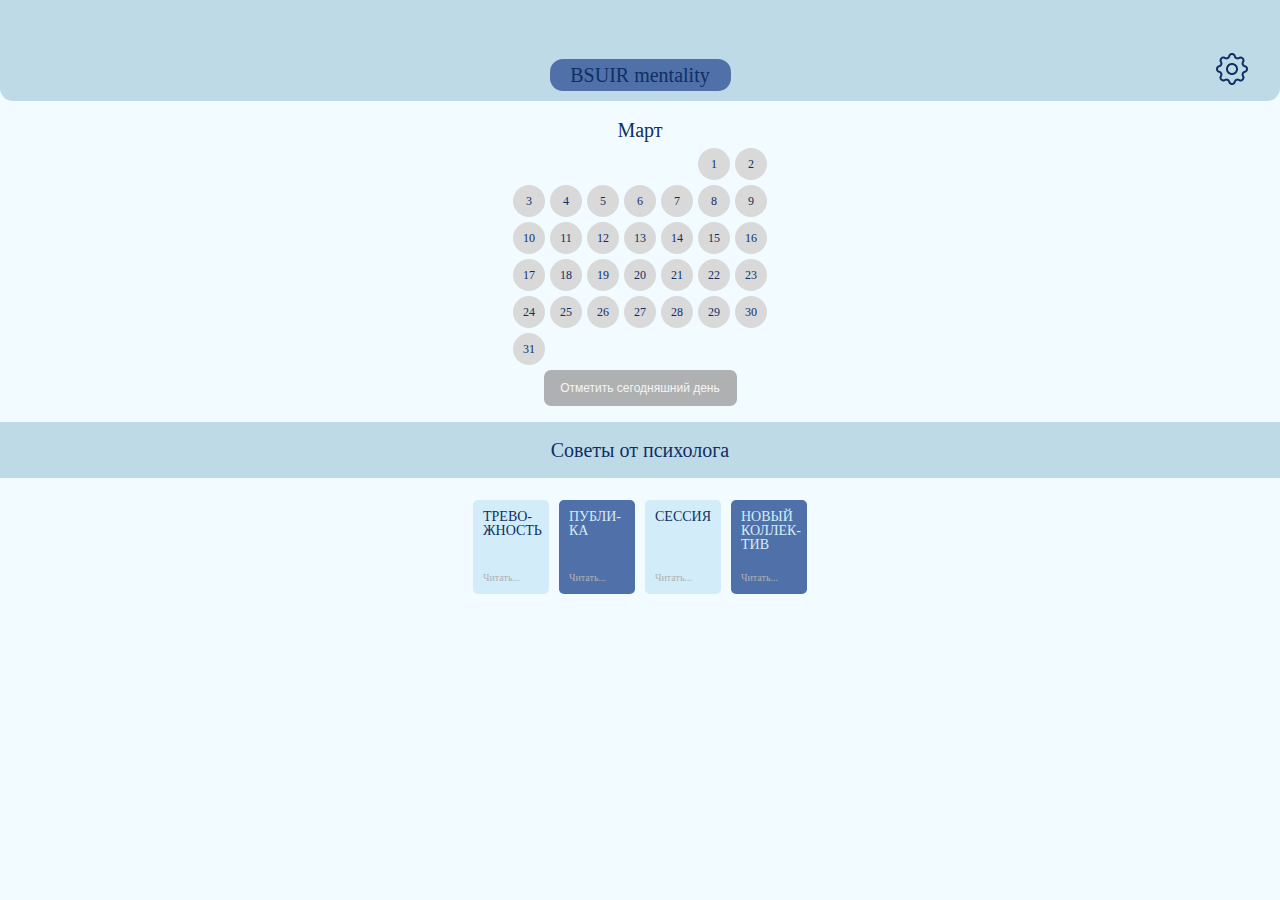
<file: app.html>
<!DOCTYPE html>
<html lang="en">
<head>
    <meta charset="UTF-8">
    <meta name="viewport" content="width=device-width, initial-scale=1.0">
    <link href="style.css" rel="stylesheet">
    <title>Календарь</title>
</head>
<body>
<div class="fix">
    <div class="ment">BSUIR mentality</div>
    <div class="icon" id="openWindow"><img src="tabler_settings.png"></div>
</div>
<div class="month">Март</div>
<div class="days">
    <div class="day_s"></div>
    <div class="day_s"></div>
    <div class="day_s"></div>
    <div class="day_s"></div>
    <div class="day_s"></div>
    <div class="day">1</div>
    <div class="day">2</div>
    <div class="day">3</div>
    <div class="day">4</div>
    <div class="day">5</div>
    <div class="day">6</div>
    <div class="day">7</div>
    <div class="day">8</div>
    <div class="day">9</div>
    <div class="day">10</div>
    <div class="day">11</div>
    <div class="day">12</div>
    <div class="day">13</div>
    <div class="day">14</div>
    <div class="day">15</div>
    <div class="day">16</div>
    <div class="day">17</div>
    <div class="day">18</div>
    <div class="day">19</div>
    <div class="day">20</div>
    <div class="day">21</div>
    <div class="day">22</div>
    <div class="day">23</div>
    <div class="day">24</div>
    <div class="day">25</div>
    <div class="day">26</div>
    <div class="day">27</div>
    <div class="day">28</div>
    <div class="day">29</div>
    <div class="day">30</div>
    <div class="day">31</div>
</div>
<button id="submitButton" class="submit-button" disabled>Отметить сегодняшний день</button>
<div class="advice">Советы от психолога</div>
<div class="advm">
    <div class="adv" id="one" data-link="nervs.html">
        <p class="up">ТРЕВО- ЖНОСТЬ</p>
        <p class="down">Читать...</p>
    </div>
    <div class="adv" id="two" data-link="https://example.com/2">
        <p class="up">ПУБЛИ- КА</p>
        <p class="down">Читать...</p>
    </div>
    <div class="adv" id="three" data-link="https://example.com/3">
        <p class="up">СЕССИЯ</p>
        <p class="down">Читать...</p>
    </div>
    <div class="adv" id="four" data-link="https://example.com/4">
        <p class="up">НОВЫЙ КОЛЛЕК- ТИВ</p>
        <p class="down">Читать...</p>
    </div>
</div>
<div class="sidebar" id="sidebar">
    <div class="sidebar-content">
        <span class="close" id="closeSidebar">&times;</span>
        <div class="nastr">Настройки</div>
        <div class="into">
            <a href="tel.html"><div class="box">Телефоны доверия</div></a>
            <a href="grafic.html"><div class="box">График работы психологов БГУИР</div></a>
            <a href="back_conection.html"><div class="box">Обратная связь</div></a>
        </div>
    </div>
</div>

<script>
    const openWindow = document.getElementById('openWindow');
    const sidebar = document.getElementById('sidebar');
    const closeSidebar = document.getElementById('closeSidebar');

    openWindow.addEventListener('click', () => {
        sidebar.style.width = '60%';
    });

    closeSidebar.addEventListener('click', () => {
        sidebar.style.width = '0';
    });
</script>
<script>
    const colorBoxes = document.querySelectorAll('.day');
    const submitButton = document.getElementById('submitButton');
    let activeBox = null;

    colorBoxes.forEach(box => {
        box.addEventListener('click', () => {
            if (activeBox === box) {
                box.classList.remove('active');
                submitButton.classList.remove('active-button');
                submitButton.disabled = true;
                activeBox = null;
            } else {
                if (activeBox) {
                    activeBox.classList.remove('active');
                }
                box.classList.add('active');
                submitButton.classList.add('active-button');
                submitButton.disabled = false;
                activeBox = box;
            }
        });
    });

    submitButton.addEventListener('click', () => {
        window.location.href = 'https://example.com';
    });
</script>
<script>
    const clickableDivs = document.querySelectorAll('.adv');
    clickableDivs.forEach(div => {
        div.addEventListener('click', () => {
            const url = div.getAttribute('data-link');
            window.location.href = url;
        });
    });
</script>
</body>
</html>
</file>
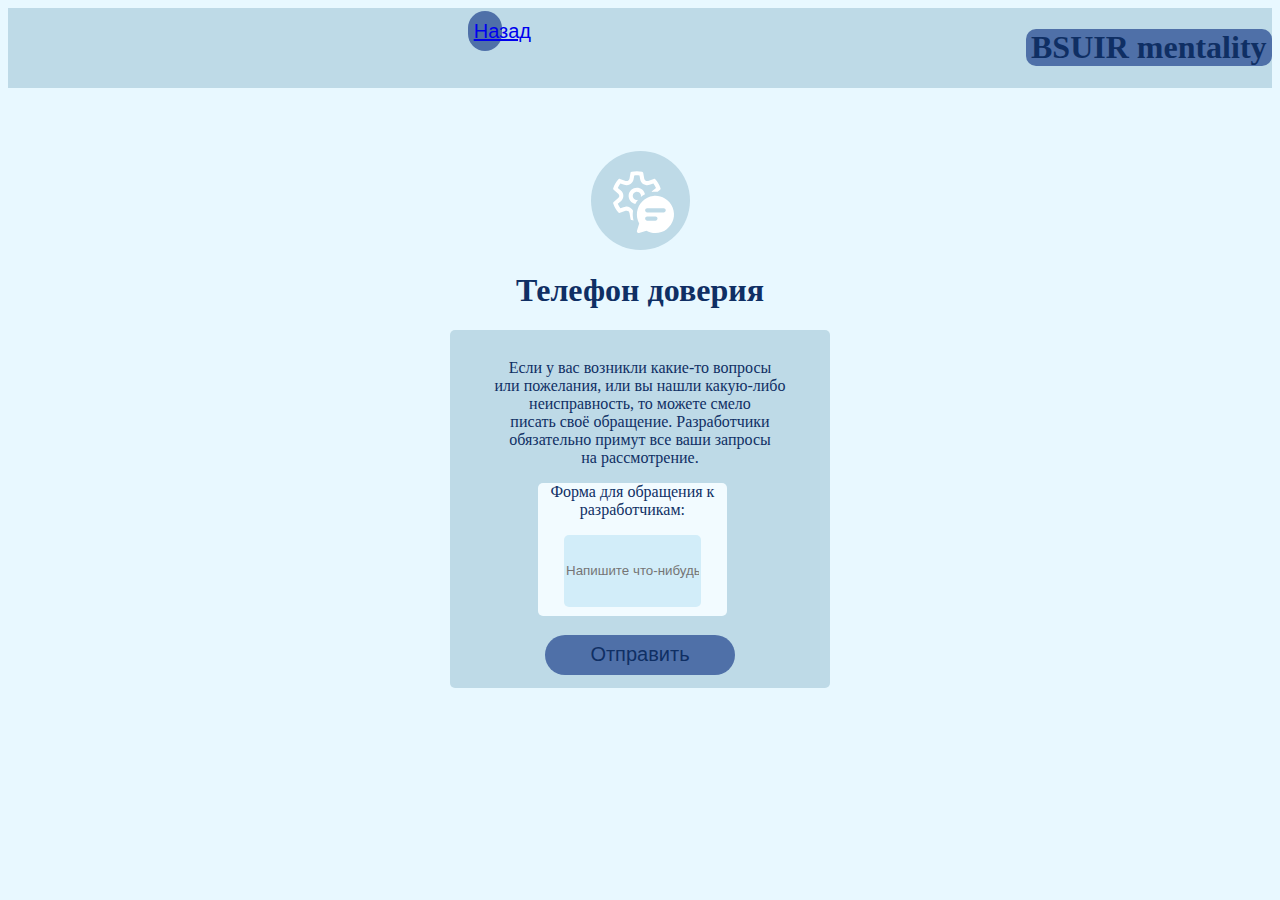
<file: back_conection.html>
<!DOCTYPE html>
<html lang="en">
<head>
  <meta charset="UTF-8">
  <meta name="viewport" content="width=device-width, initial-scale=1.0">
  <title>график работы</title>
  <link href="phone.css" rel="stylesheet">
</head>
<body>

<header>
  <div class="container">
    <button class="back-button"><a href="app.html">Назад</a></button>
  </div>
  <h1 class="mentality">BSUIR mentality</h1>

</header>
<body>
<img src="шестеренка%20и%20сообщение.svg" class="phonee">
<h1>Телефон доверия</h1>
<div class="box"><p>
  Если у вас возникли какие-то вопросы <br>
  или пожелания, или вы нашли какую-либо <br>
  неисправность, то можете смело <br>
  писать своё обращение. Разработчики <br>
  обязательно примут все ваши запросы <br>
  на рассмотрение.

</p>
  <div class="phone">
    <p>
      Форма для обращения к<br> разработчикам:
    </p>
    <input type="text" placeholder="Напишите что-нибудь...">

  </div>
  <button>Отправить</button>
</div>
</body>
<footer>

</footer>
</body>
</html>
</file>
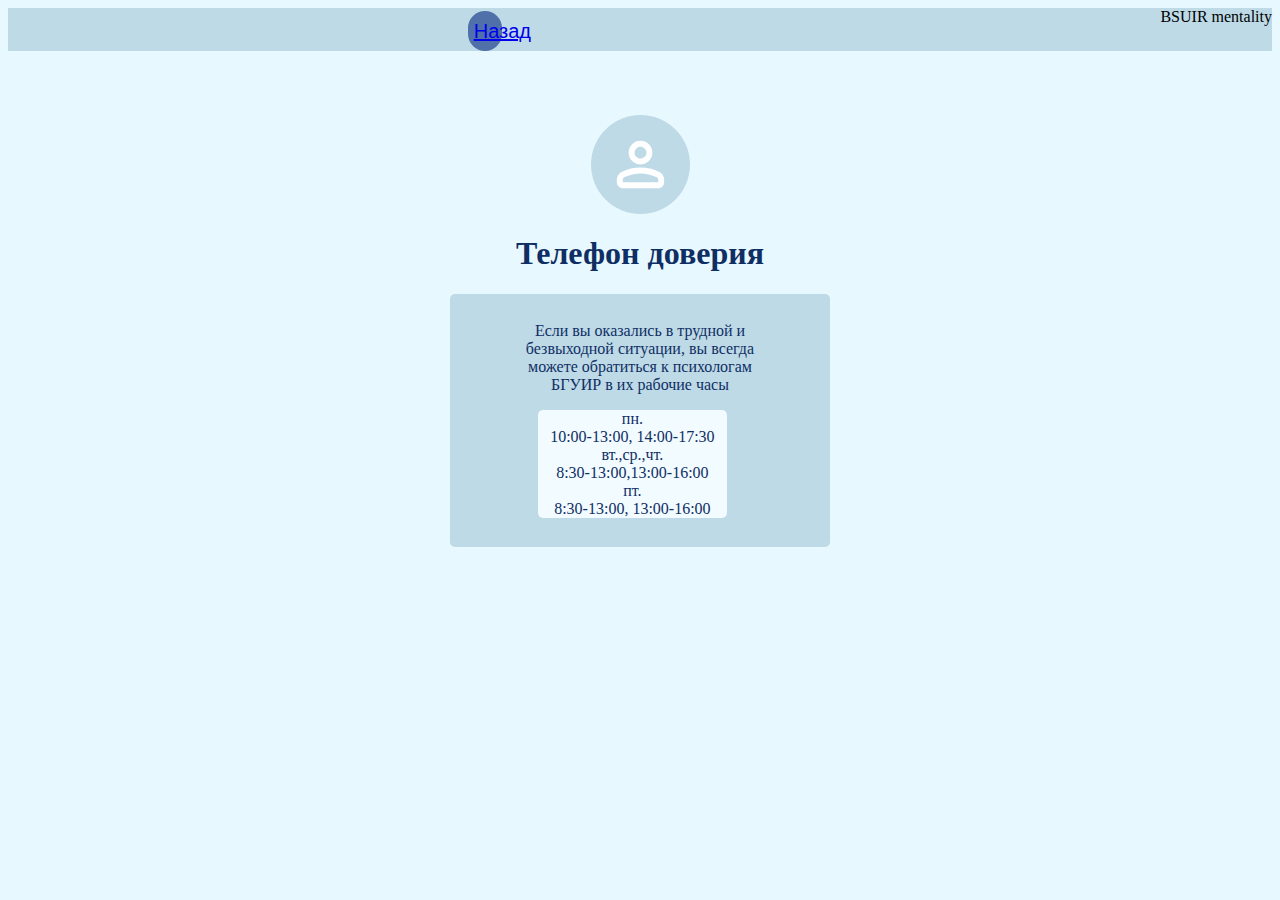
<file: grafic.html>
<!DOCTYPE html>
<html lang="en">
<head>
  <meta charset="UTF-8">
  <meta name="viewport" content="width=device-width, initial-scale=1.0">
  <title>график работы</title>
  <link href="phone.css" rel="stylesheet">
</head>
<body>
<header>
  <div class="container">
    <button class="back-button"><a href="app.html">Назад</a></button>
  </div>
 <div class="ment">BSUIR mentality</div>

</header>
<body>
<img src="человечек.svg" class="phonee">
<h1>Телефон доверия</h1>
<div class="box"><p>Если вы оказались в трудной и <br>безвыходной ситуации, вы всегда <br>можете обратиться к психологам <br>БГУИР в их рабочие часы</p>
  <div class="phone"><p>
    пн.<br>
    10:00-13:00, 14:00-17:30<br>
    вт.,ср.,чт.<br>
    8:30-13:00,13:00-16:00 <br>
    пт. <br>
    8:30-13:00, 13:00-16:00
  </p>
  </div>
</div>
</body>
<footer>

</footer>
</body>
</html>
</file>
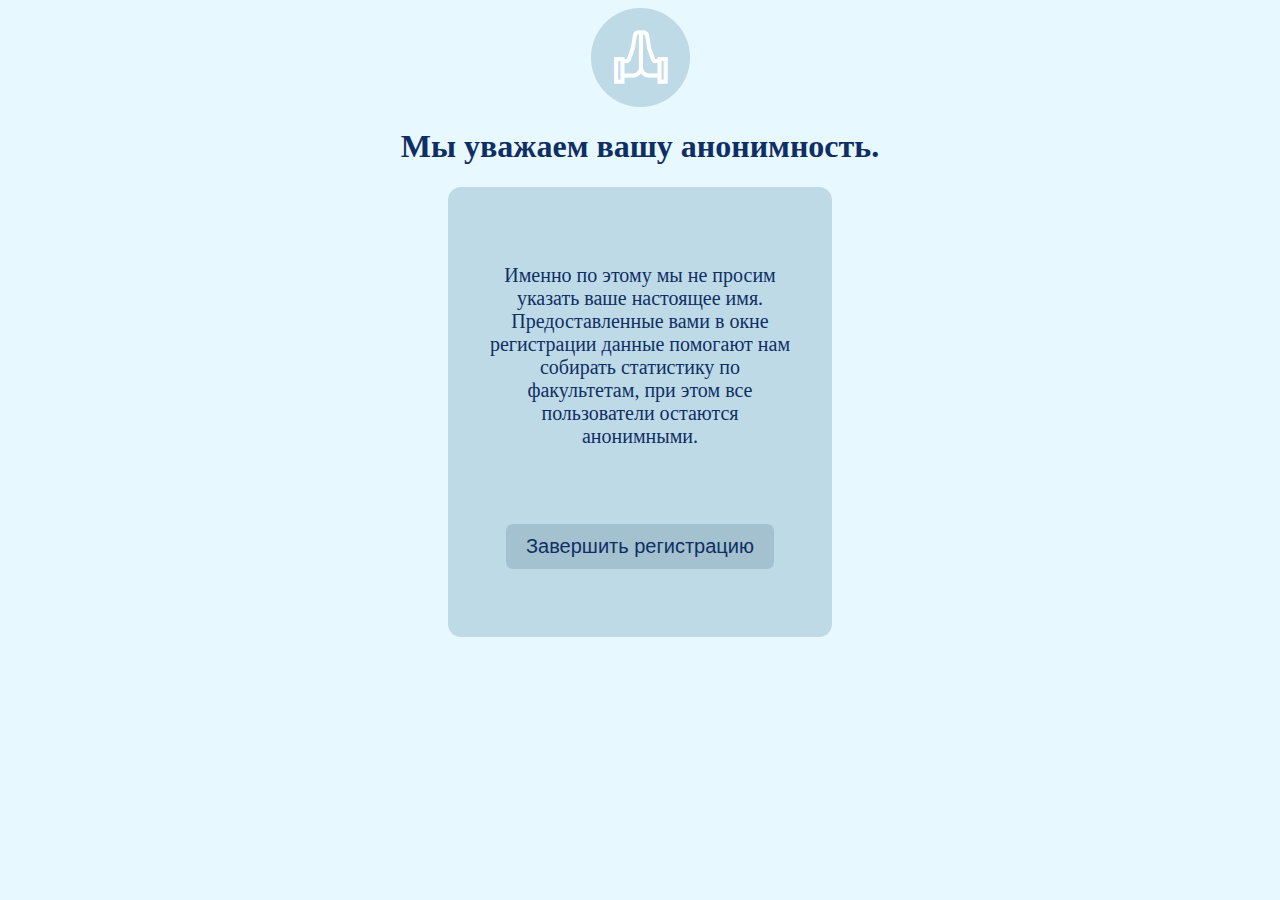
<file: inf_reg.html>
<!DOCTYPE html>
<html lang="en">
<head>
  <meta charset="UTF-8">
  <meta name="viewport" content="width=device-width, initial-scale=1.0">
  <title>Регистрация</title>
  <link href="./second_reg/reg.css" rel="stylesheet">
</head>
<body>
<img src="./second_reg/ручки.png">
<h1>Мы уважаем вашу анонимность.</h1>
<div class="box2">
  <p class="text">Именно по этому мы не просим указать ваше настоящее имя. Предоставленные вами в окне регистрации данные помогают нам собирать статистику по факультетам, при этом все пользователи остаются анонимными.</p>
  <button><a href="app.html"> Завершить регистрацию </a></button>
</div>
</body>
</html>
</file>
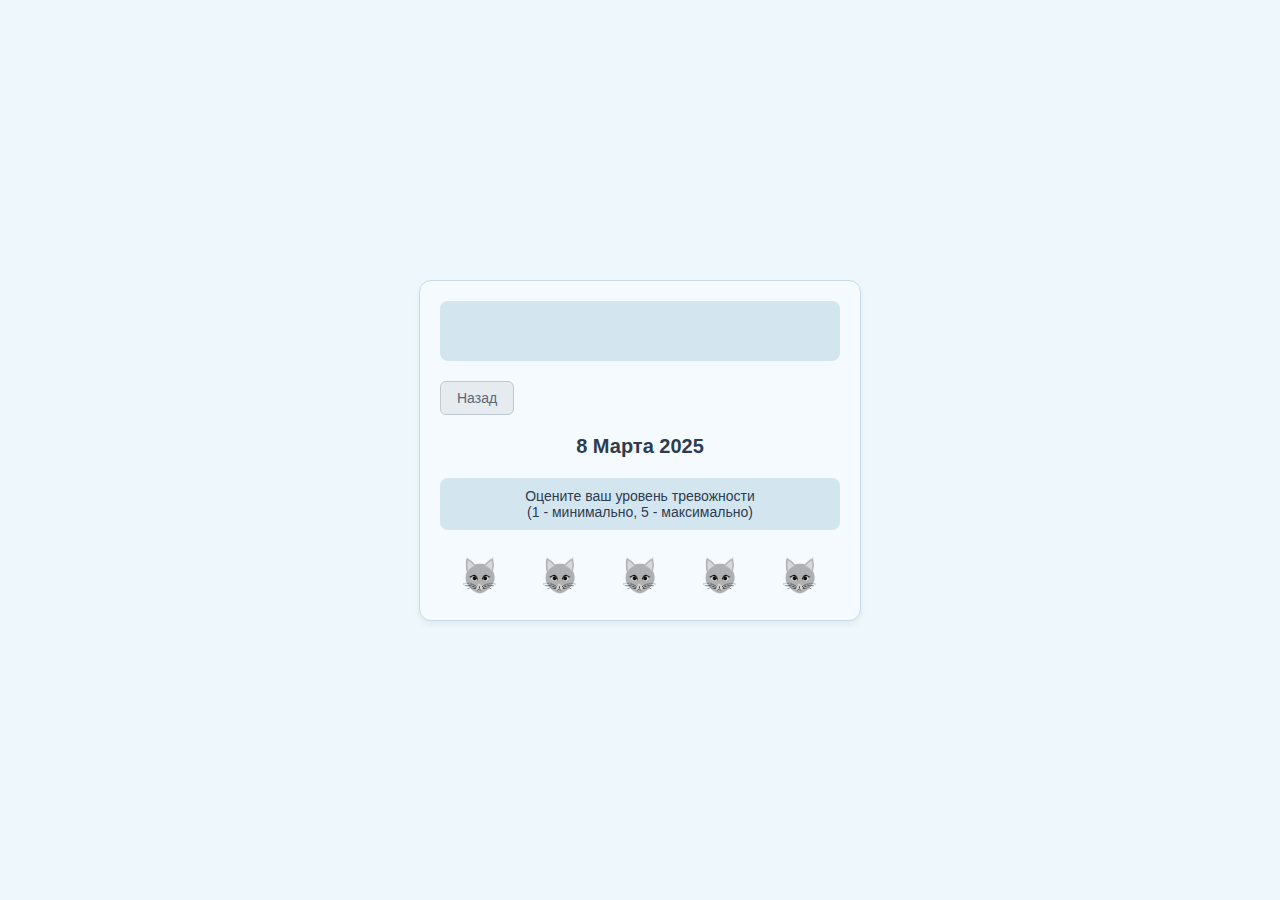
<file: nervs.html>
<!DOCTYPE html>
<html lang="ru">
<head>
  <meta charset="UTF-8">
  <meta name="viewport" content="width=device-width, initial-scale=1.0">
  <title>Оценка тревожности</title>
  <link rel="stylesheet" href="проект.css">
</head>
<body>
<div class="container">
  <div class="header"></div>
  <a href="app.html" class="back-button">Назад</a>
  <div class="date">8 Марта 2025</div>
  <div class="instruction">
    Оцените ваш уровень тревожности<br>
    (1 - минимально, 5 - максимально)
  </div>
  <div class="cats">
    <img src="greycat.png" alt="Котик 1" class="cat">
    <img src="greycat.png" alt="Котик 2" class="cat">
    <img src="greycat.png" alt="Котик 3" class="cat">
    <img src="greycat.png" alt="Котик 4" class="cat">
    <img src="greycat.png" alt="Котик 5" class="cat">
  </div>
</div>
</body>
</html>
</file>
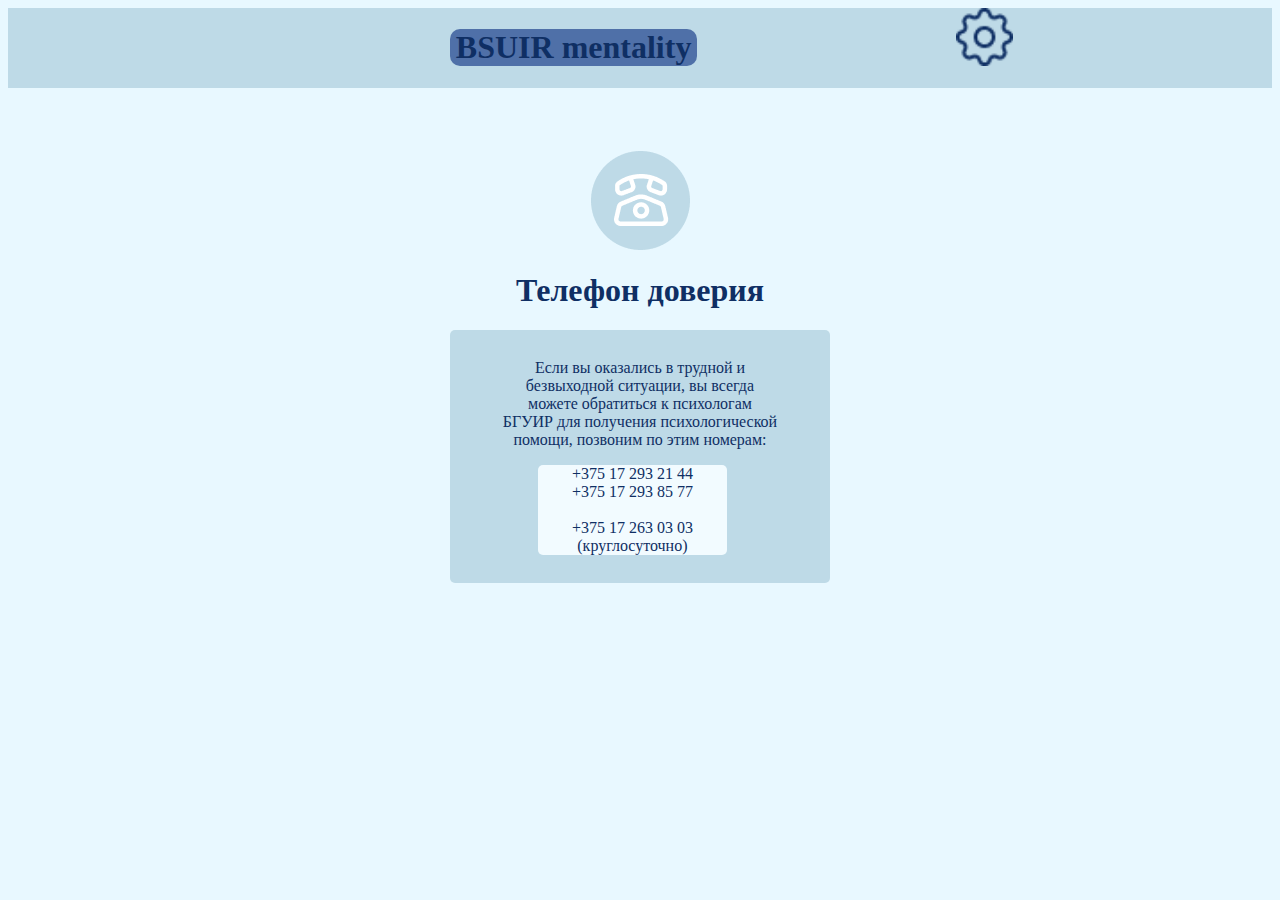
<file: tel.html>
<!DOCTYPE html>
<html lang="en">
<head>
  <meta charset="UTF-8">
  <meta name="viewport" content="width=device-width, initial-scale=1.0">
  <title>Телефон доверия</title>
  <link href="phone.css" rel="stylesheet">
</head>
<body>
<header>
  <h1 class="mentality">BSUIR mentality</h1>
  <img src="Group.png" width="7%" height="7%">
</header>
<body>
<img src="phone.png" class="phonee">
<h1>Телефон доверия</h1>
<div class="box"><p>Если вы оказались в трудной и <br>безвыходной ситуации, вы всегда <br>можете обратиться к психологам <br>БГУИР для получения психологической<br> помощи, позвоним по этим номерам:</p>
  <div class="phone"><p>+375 17 293 21 44<br>+375 17 293 85 77<br> <br>
    +375 17 263 03 03 <br> (круглосуточно)</p>
  </div>
</div>
</body>
<footer>

</footer>
</body>
</html>
</file>
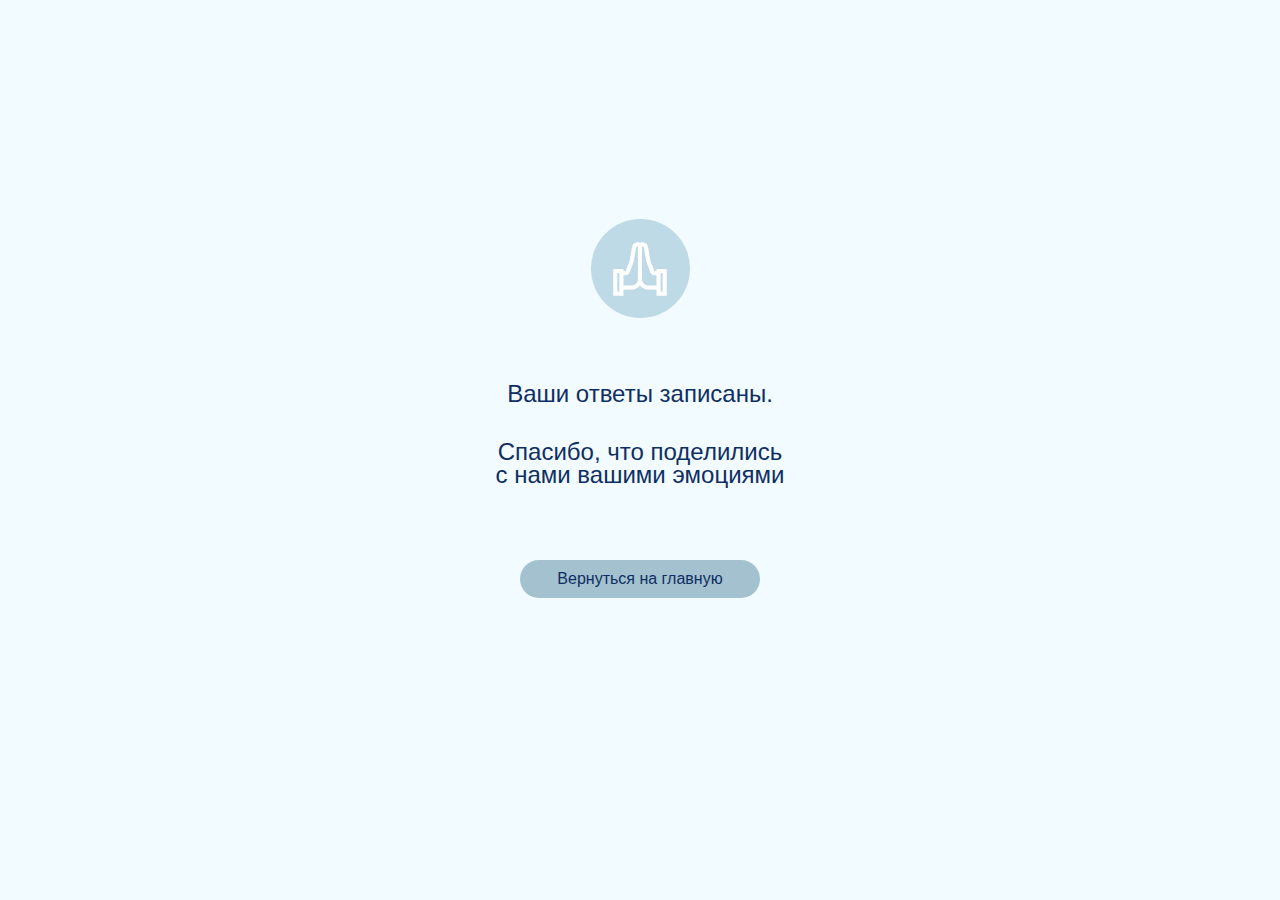
<file: thanks_for_answ.html>
<!DOCTYPE html>
<html lang="en">
<head>
  <meta charset="UTF-8">
  <meta name="viewport" content="width=device-width, initial-scale=1.0">
  <link href="экран2.css" rel="stylesheet">
  <title>Завершить опрос</title>
</head>
<body>
<div class="pic"><img src="la_praying-hands.png"></div>
<div class="first">Ваши ответы записаны.</div>
<div class="second">Спасибо, что поделились с нами вашими эмоциями</div>
<a href="app.html" class="button">Вернуться на главную</a>
</body>
</html>
</file>
<file: style.css>
body {
    background-color: #F2FBFF;
    display: flex;
    justify-content: center;
    align-items: center;
}

.fix {
    position: fixed;
    top: -11px;
    left: 0;
    width: 100%;
    height: 112px;
    background-color: #BEDAE7;
    z-index: 1000;
    border-radius: 0 0 13px 13px;
}

.ment {
    font-size: 20px;
    line-height: 20px;
    font-weight: 400;
    color: #0F2F64; 
    display: flex;
    align-items: center; 
    justify-content: center;
    width: 181px; 
    height: 32px;
    background-color: #4F70A8;
    border-radius: 13px;
    margin: 70px auto 0;
}

.month {
    position: absolute;
    top: 120px;
    text-align: center;
    color: #0F2F64;
    font-size: 20px;
    line-height: 20px;
    font-weight: 400;
}

.days {
    position: absolute;
    top: 145px;
    display: grid;
    grid-template-columns: repeat(7, 1fr);
}

.day {
    text-align: center;
    background-color: #D9D9D9;
    border-radius: 50%;
    box-sizing: border-box;
    width: 32px;
    height: 32px;
    margin: 2.5px; 
    color: #0F2F64;
    padding: 10px;
    font-size: 12px;
    line-height: 12px;
    font-weight: 400;
    transition: background-color 0.3s;
    cursor: pointer;
}

.day:hover {
    background-color: #BEDAE7;
}

.selected {
    background-color: #A3C1CE; /* Color for selected day */
}

.submit-button {
    position: absolute;
    top: 370px;
    text-align: center;
    background-color: #AFB0B1;
    color: #F5F5F5;
    border: none; 
    border-radius: 7px;
    width: 193px;
    height: 36px;
    font-size: 12px;
    line-height: 12px;
    font-weight: 400;
    white-space: nowrap; 
    text-decoration: none;
    display: flex;
    align-items: center; 
    justify-content: center; 
}

.active-button {
    background-color: #A3C1CE; 
    color: #0F2F64;
}

.highlight {
    border: 2px solid #4F70A8; /* Border for the current date */
}

.advice {
    position: absolute;
    top: 422px;
    width: 100%;
    height: 56px;
    background-color: #BEDAE7;
    text-align: center;
    font-size: 20px;
    line-height: 20px;
    font-weight: 400;
    color: #0F2F64;
    display: flex;
    align-items: center; 
    justify-content: center; 
}

.advm {
    position: absolute;
    top: 500px;
    display: flex; 
    gap: 10px;
}

.adv {
    width: 76px; 
    height: 94px; 
    border-radius: 5px;
    padding: 10px; 
    box-sizing: border-box;
    font-size: 14px;
    line-height: 14px;
    font-weight: 500;
    display: flex;
    flex-direction: column;
    justify-content: space-between;
}

.up {
    font-size: 14px;
    line-height: 14px;
    font-weight: 500; 
}

#one:hover, #two:hover, #three:hover, #four:hover {
    background-color: #FFE8F8;
    color: #0F2F64;
}

#one, #three {
    background-color: #D2EDF9;
    color: #0F2F64;
    transition: background-color 0.3s;
}

#two, #four {
    background-color: #4F70A8;
    color: #D2EDF9;
    transition: background-color 0.3s;
}

.down {
    color: #AFB0B1;
    font-size: 10px;
    line-height: 10px;
    font-weight: 400;
    padding-bottom: 1px;
}

p {
    margin: 0;
}

.icon {
    cursor: pointer;
    height: 40px;
    width: 40px; 
    position: absolute;
    top: 60px;
    right: 28px;
}

.sidebar {
    position: fixed;
    top: 0;
    right: 0;
    width: 0; 
    height: 100%;
    overflow: hidden; 
    transition: width 0.3s; 
    z-index: 1001; 
    background-color: #4F70A8;
    color: white;
}

.sidebar-content {
    padding: 20px;
}

.close {
    cursor: pointer;
    height: 40px;
    width: 40px; 
}

.sidebar a {
    text-decoration: none;
    color: #D2EDF9;
}

.nastr {
    font-size: 20px;
    line-height: 20px;
    font-weight: 400;
    position: absolute;
    top: 62px;
    left: 50%; 
    transform: translateX(-50%); 
    text-align: center; 
    display: flex; 
    justify-content: center; 
    align-items: center;
    color: #D2EDF9;
}

.into {
    font-size: 15px;
    line-height: 15px;
    font-weight: 400;
    padding-left: 22px;
    position: absolute;
    top: 123px;
}

.into a {
    display: block;
    margin-bottom: 40px;
    width: 140px;
}

.into a:last-child {
    margin-bottom: 0;
}
</file>
<file: phone.css>
header{
    background-color: #BEDAE7;
    text-align: center;
    padding-left: 35%;
    display: flex;
justify-content: space-between;
}

.mentality{
    color: #0F2F64;
    background-color: #4F70A8;
    border-radius: 10px;
    width: 30%;

}
body{
    background-color: #e8f8ff;
}

img{
    display: block;
    margin-left: auto;
    margin-right: auto
}

.phone{
    width: 50%;
    margin-left: 23%;
    text-align: center;
    background-color:#F2FBFF;
    border-radius: 5px;
}

h1{
    text-align: center;
    color: #0F2F64;
}

.box{
    background-color: #BEDAE7;
    border-radius: 5px;
    width: 30%;
    margin-left: 35%;
    padding-bottom: 1%;
    padding-top: 1%;
}

p{
    text-align: center;
    color: #0F2F64;

}

.phonee{
    margin-top: 5%;
}

button{
    display: block;
    margin-left: auto;
    margin-right: auto;
    border-radius: 20px;
    background-color: #4F70A8;
    color: #0F2F64;
    border:none;
    width: 50%;
    height: 40px;
    font-size: 20px;
    margin-top: 5%;
}

input{
    border: none;
    border-radius: 5px;
    background-color: #D2EDF9;
    height: 70px;
    width: 70%;
    margin-bottom: 5%;
}
</file>
<file: second_reg/reg.css>
body{
    background-color: #e8f8ff;
}

img{
    display: block;
    margin-left: auto;
    margin-right: auto
}
h1{
    text-align: center;
    color: #0F2F64;
}

ul{
    display: block;
    margin-left: auto;
    margin-right: auto;

}

.box{
    background-color: #BEDAE7;
    width: 30%;
    position: absolute;
    left: 35%;
    height: 60%;
    border-radius: 13px;
}

li{
    list-style-type: none;
}

.group-item{
    margin-bottom: 10%;
    margin-top: 10%;
}

input{
    width: 80%;
    height: 35px;
    border-radius: 7px;
}
p{
    color: #0F2F64;
    font-size: 16px;
}

button{
    display: block;
    margin-left: auto;
    margin-right: auto;
    border-radius: 7px;
    background-color: #A3C1CE;
    color: #0F2F64;
    border:none;
    width: 70%;
    height: 45px;
    font-size: 20px;
}



.password {          
    position: relative;
}

.password-control {
    position: absolute;
    top: 11px;
    right: 20%;
    display: inline-block;
    width: 20px;
    height: 20px;
    background: url(https://snipp.ru/demo/495/view.svg) 0 0 no-repeat;
}
.password-control.view {
    background: url(https://snipp.ru/demo/495/no-view.svg) 0 0 no-repeat;
}

a{
    color: #0F2F64;
    text-decoration: none;
}

.text{
    text-align: center;
    font-size: 20px;
    margin:20% 10% ;
}

.box2{
    background-color: #BEDAE7;
    width: 30%;
    position: absolute;
    left: 35%;
    height: 50%;
    border-radius: 13px;
}

.phone{
    background-color: #F2FBFF;
    color: #0F2F64;
    text-align: center;
}
</file>
<file: проект.css>
body {
    margin: 0;
    font-family: Arial, sans-serif;
    background-color: #edf7fc;
    display: flex;
    justify-content: center;
    align-items: center;
    min-height: 100vh;
}

.container {
    width: 90%;
    max-width: 400px;
    background-color: #f4fafd;
    border: 1px solid #c5dce8;
    border-radius: 12px;
    padding: 20px;
    box-shadow: 0 4px 6px rgba(0, 0, 0, 0.05);
}

.header {
    background-color: #d3e6f0;
    border-radius: 8px;
    height: 60px;
    margin-bottom: 20px;
}

.back-button {
    display: inline-block;
    padding: 8px 16px;
    background-color: #e6ebf0;
    border: 1px solid #c0c9d2;
    border-radius: 6px;
    color: #5b6770;
    text-decoration: none;
    margin-bottom: 20px;
    font-size: 14px;
    cursor: pointer;
}

.back-button:hover {
    background-color: #d6dde5;
}

.date {
    text-align: center;
    font-size: 20px;
    font-weight: bold;
    color: #2d3c50;
    margin-bottom: 20px;
}

.instruction {
    background-color: #d3e6f0;
    border-radius: 8px;
    padding: 10px;
    text-align: center;
    font-size: 14px;
    color: #2d3c50;
    margin-bottom: 20px;
}

.cats {
    display: flex;
    justify-content: space-around;
}

.cat {
    width: 50px;
    height: 50px;
    cursor: pointer;
    transition: transform 0.2s;
}

.cat:hover {
    transform: scale(1.2);
}
</file>
<file: экран2.css>
body{
    font-family: Arial, sans-serif;
    background-color: #F2FBFF;
    display: flex;
    flex-direction: column;
    align-items: center;
    justify-content: center;
    height: 100vh;
    margin: 0;
    text-align: center;
}
.pic{
    position: absolute;
    top: 219px;
    width: 99px;
    height: 99px;
    background-color: #BEDAE7; 
    border-radius: 50%; 
    display: flex;
    align-items: center;
    justify-content: center;
}
img{
    width: 66px;
    height: 66px;
    display: flex;
    align-items: center;
    justify-content: center;
}
.first{
    position: absolute;
    top:362px;
    margin: 20px 0;
    font-size: 24px;
    line-height: 23px;
    font-weight: 400;
    color: #0F2F64;
}
.second{
    position: absolute;
    top:440px;
    font-size: 24px;
    line-height: 23px;
    font-weight: 400;
    color: #0F2F64;
    width: 302px;
}
.button {
    position: absolute;
    top:540px;
    width: 200px;
    margin-top: 20px;
    padding: 10px 20px;
    font-size: 16px;
    border: none;
    background-color: #A3C1CE;
    color: #0F2F64;
    border-radius: 20px;
    text-decoration: none;
}
</file>
